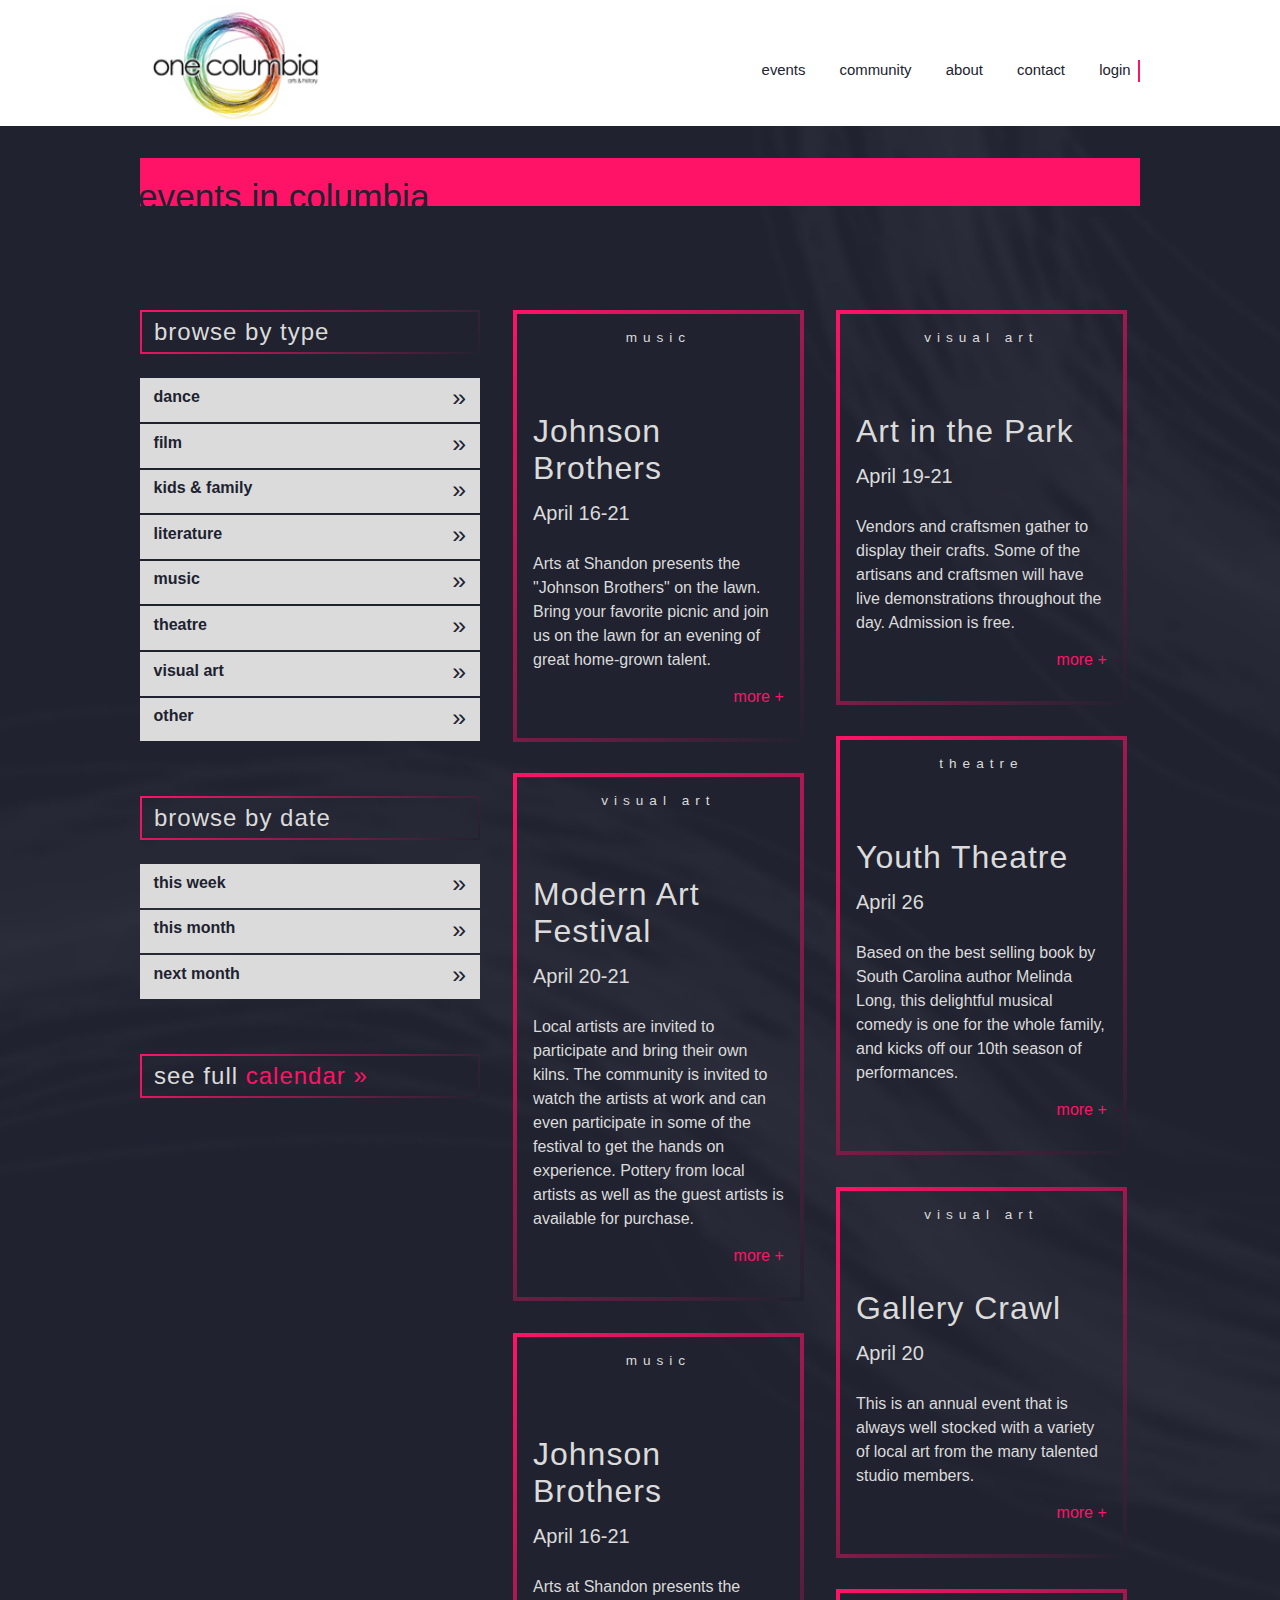
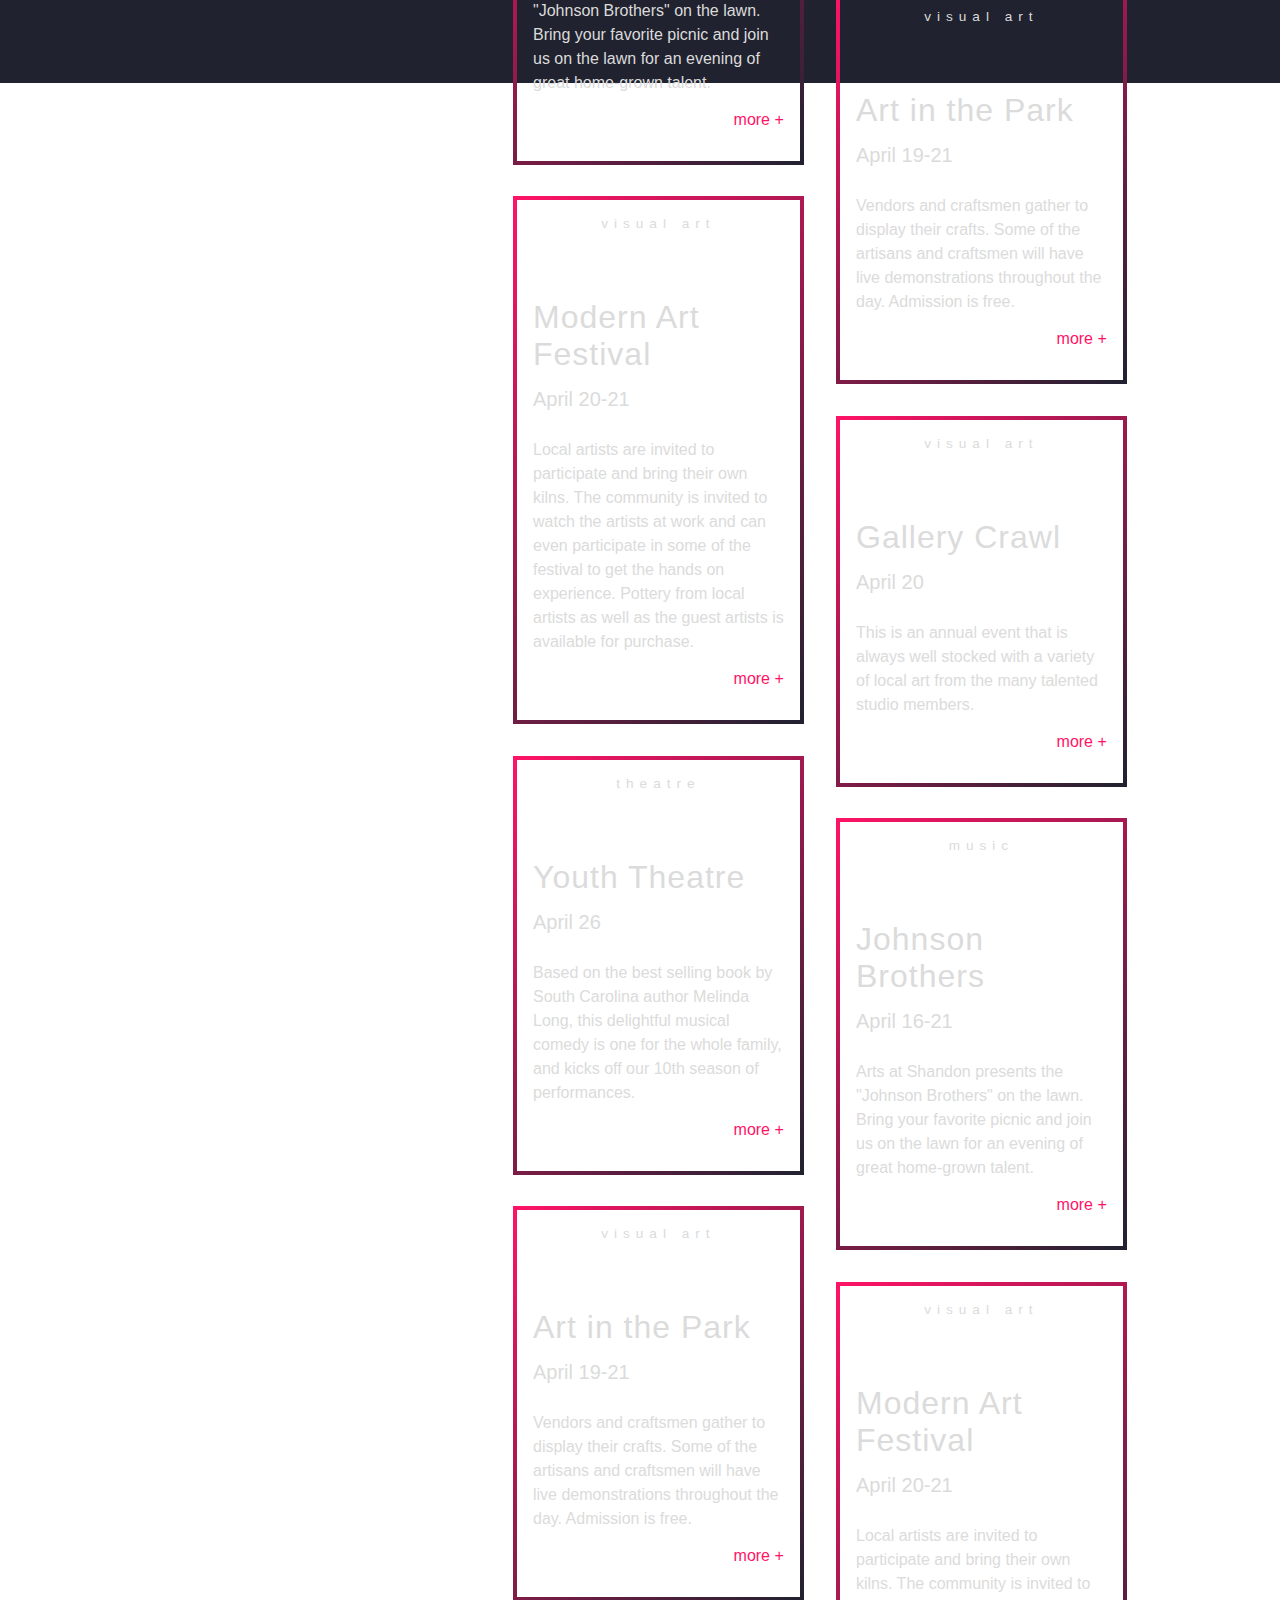
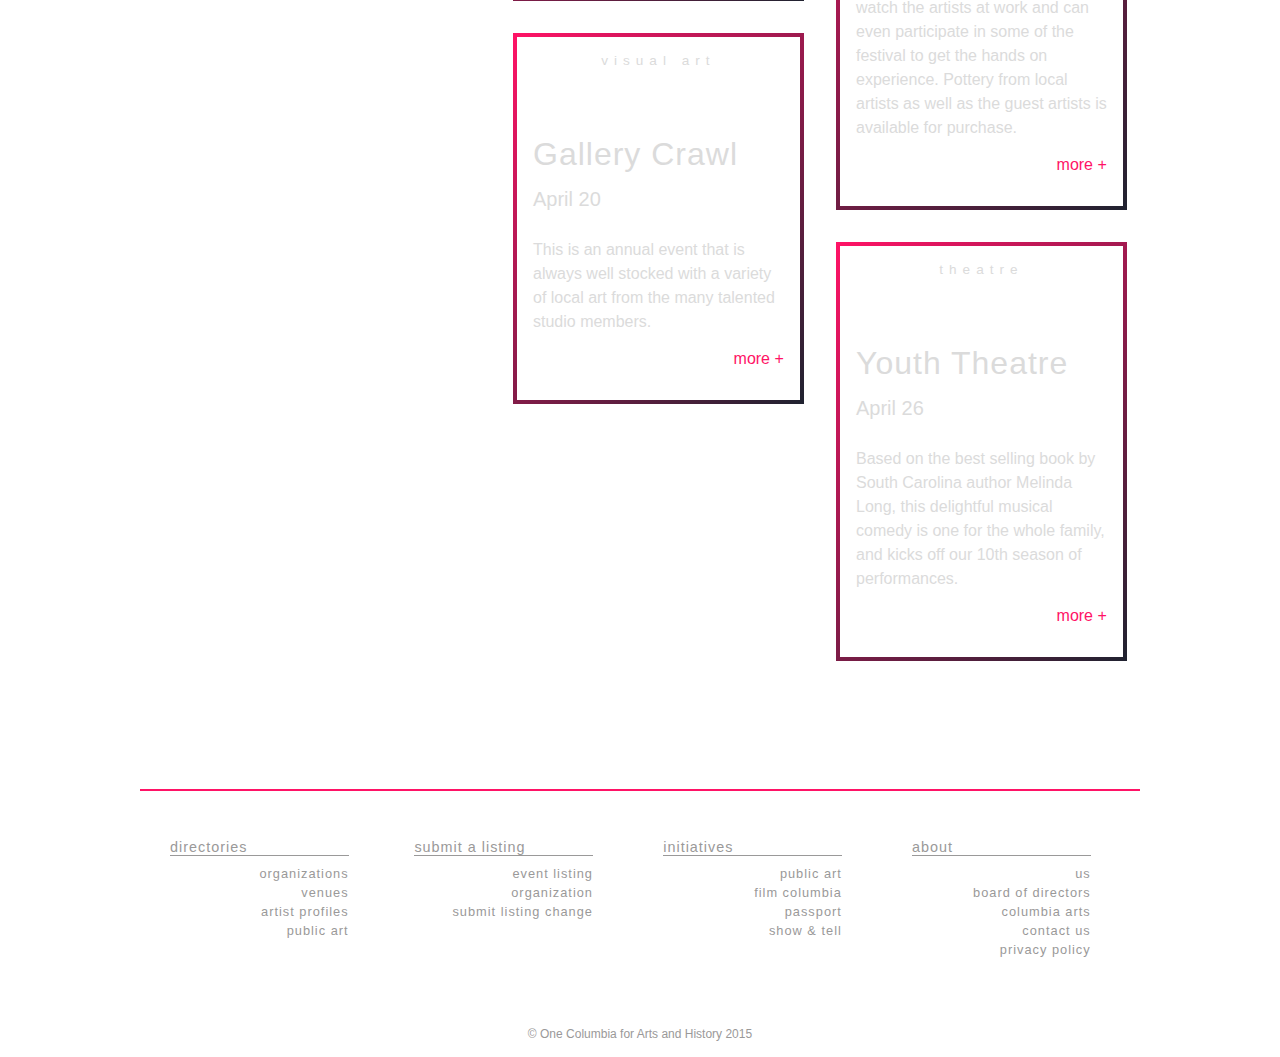
<file: events.html>
<!DOCTYPE>
<html>
	<head>
		<meta charset="utf-8" />
		<meta name="viewport" content="width=device-width, initial-scale=1">
		<title>One Columbia for Arts & History</title>

		<link rel="stylesheet" href="css/styles.css">
	</head>

	<body>
		

			<header class="clearfix">
				<div class="wrapper">
						<h1><a class="logo" href="index.html">One Columbia</a></h1>
					
					
				
					<ul class="navUl">
						<li><a class="navLink" href="events.html">events</a></li>
						<li><a class="navLink" href="#">community</a></li>
						<li><a class="navLink" href="#">about</a></li>
						<li><a class="navLink" href="#">contact</a></li>
						<li><a class="navLink" href="#">login</a></li>
					</ul>
				</div>
				<div class="wrapper">
			</header>	
			
			

			<div class="wrapper">


					<div class="pageTitle">
						<h2><span class="bold">events</span> in columbia</h2>
					</div>

				
					
					<div class="sidebar">

						<h3 class="navTitle ">browse by <span class="bold">type</span></h3>
						<ul class="sidenav">
							<li><a class="sidenavLink" href="#">dance</a></li>
							<li><a class="sidenavLink" href="#">film</a></li>
							<li><a class="sidenavLink" href="#">kids & family</a></li>
							<li><a class="sidenavLink" href="#">literature</a></li>
							<li><a class="sidenavLink" href="#">music</a></li>
							<li><a class="sidenavLink" href="#">theatre</a></li>
							<li><a class="sidenavLink" href="#">visual art</a></li>
							<li><a class="sidenavLink" href="#">other</a></li>
						</ul>

						<h3 class="navTitle sideWrap">browse by <span class="bold">date</span></h3>
						<ul class="sidenav">
							<li><a class="sidenavLink" href="#">this week</a></li>
							<li><a class="sidenavLink" href="#">this month</a></li>
							<li><a class="sidenavLink" href="#">next month</a></li>
						</ul>

						<a href="#"><h3 class="navTitle calendar sideWrap">see full <span class="bold pink">calendar   &raquo;</span></h3></a>


					</div>
					
				

					<div class="features">
						<a href="eventdetail.html" class="eventBrief">
							<h5>Music</h5>
							<h3><span class="bold">Johnson Brothers</span></h3>
							<h4>April 16-21</h4>


							<p class="eventDescr">Arts at Shandon presents the "Johnson Brothers" on the lawn. Bring your favorite picnic and join us on the lawn for an evening of great home-grown talent.</p>

							<p class="more">more +</p>
						</a>

						<a href="#" class="eventBrief">
							<h5>Visual Art</h5>
							<h3><span class="bold">Art in the Park</span></h3>
							<h4>April 19-21</h4>

							<p class="eventDescr">Vendors and craftsmen gather to display their crafts.  Some of the artisans and craftsmen will have live demonstrations throughout the day.  Admission is free.</p>

							<p class="more">more +</p>
						</a>
						
						<a href="#" class="eventBrief">
							<h5>Theatre</h5>
							<h3><span class="bold">Youth Theatre</span></h3>
							<h4>April 26</h4>

							<p class="eventDescr">Based on the best selling book by South Carolina author Melinda Long, this delightful musical comedy is one for the whole family, and kicks off our 10th season of performances.</p>

							<p class="more">more +</p>
						</a>
						

						<a href="#" class="eventBrief">
							<h5>Visual Art</h5>
							<h3><span class="bold">Modern Art Festival</span></h3>
							<h4>April 20-21</h4>

							<p class="eventDescr">Local artists are invited to participate and bring their own kilns.  The community is invited to watch the artists at work and can even participate in some of the festival to get the hands on experience.  Pottery from local artists as well as the guest artists is available for purchase.</p>

							<p class="more">more +</p>
						</a>

						
						<a href="#" class="eventBrief">
							<h5>Visual Art</h5>
							<h3><span class="bold">Gallery Crawl</span></h3>
							<h4>April 20</h4>

							<p class="eventDescr">This is an annual event that is always well stocked with a variety of local art from the many talented studio members.</p>

							<p class="more">more +</p>
						</a>

						
						<a href="eventdetail.html" class="eventBrief">
							<h5>Music</h5>
							<h3><span class="bold">Johnson Brothers</span></h3>
							<h4>April 16-21</h4>

							<p class="eventDescr">Arts at Shandon presents the "Johnson Brothers" on the lawn. Bring your favorite picnic and join us on the lawn for an evening of great home-grown talent.</p>

							<p class="more">more +</p>
						</a>

						<a href="#" class="eventBrief">
							<h5>Visual Art</h5>
							<h3><span class="bold">Art in the Park</span></h3>
							<h4>April 19-21</h4>

							<p class="eventDescr">Vendors and craftsmen gather to display their crafts.  Some of the artisans and craftsmen will have live demonstrations throughout the day.  Admission is free.</p>

							<p class="more">more +</p>
						</a>

						<a href="#" class="eventBrief">
							<h5>Visual Art</h5>
							<h3><span class="bold">Modern Art Festival</span></h3>
							<h4>April 20-21</h4>

							<p class="eventDescr">Local artists are invited to participate and bring their own kilns.  The community is invited to watch the artists at work and can even participate in some of the festival to get the hands on experience.  Pottery from local artists as well as the guest artists is available for purchase.</p>

							<p class="more">more +</p>
						</a>

						
						<a href="#" class="eventBrief">
							<h5>Visual Art</h5>
							<h3><span class="bold">Gallery Crawl</span></h3>
							<h4>April 20</h4>

							<p class="eventDescr">This is an annual event that is always well stocked with a variety of local art from the many talented studio members.</p>

							<p class="more">more +</p>
						</a>

						<a href="#" class="eventBrief">
							<h5>Theatre</h5>
							<h3><span class="bold">Youth Theatre</span></h3>
							<h4>April 26</h4>

							<p class="eventDescr">Based on the best selling book by South Carolina author Melinda Long, this delightful musical comedy is one for the whole family, and kicks off our 10th season of performances.</p>

							<p class="more">more +</p>
						</a>

						<a href="eventdetail.html" class="eventBrief">
							<h5>Music</h5>
							<h3><span class="bold">Johnson Brothers</span></h3>
							<h4>April 16-21</h4>

							<p class="eventDescr">Arts at Shandon presents the "Johnson Brothers" on the lawn. Bring your favorite picnic and join us on the lawn for an evening of great home-grown talent.</p>

							<p class="more">more +</p>
						</a>

						<a href="#" class="eventBrief">
							<h5>Visual Art</h5>
							<h3><span class="bold">Art in the Park</span></h3>
							<h4>April 19-21</h4>

							<p class="eventDescr">Vendors and craftsmen gather to display their crafts.  Some of the artisans and craftsmen will have live demonstrations throughout the day.  Admission is free.</p>

							<p class="more">more +</p>
						</a>

						<a href="#" class="eventBrief">
							<h5>Visual Art</h5>
							<h3><span class="bold">Modern Art Festival</span></h3>
							<h4>April 20-21</h4>

							<p class="eventDescr">Local artists are invited to participate and bring their own kilns.  The community is invited to watch the artists at work and can even participate in some of the festival to get the hands on experience.  Pottery from local artists as well as the guest artists is available for purchase.</p>

							<p class="more">more +</p>
						</a>

						
						<a href="#" class="eventBrief">
							<h5>Visual Art</h5>
							<h3><span class="bold">Gallery Crawl</span></h3>
							<h4>April 20</h4>

							<p class="eventDescr">This is an annual event that is always well stocked with a variety of local art from the many talented studio members.</p>

							<p class="more">more +</p>
						</a>

						<a href="#" class="eventBrief">
							<h5>Theatre</h5>
							<h3><span class="bold">Youth Theatre</span></h3>
							<h4>April 26</h4>

							<p class="eventDescr">Based on the best selling book by South Carolina author Melinda Long, this delightful musical comedy is one for the whole family, and kicks off our 10th season of performances.</p>

							<p class="more">more +</p>
						</a>

						

	
	

		</div>

		<footer>
			<div class="wrapper">

				<div class="footerGroup">
					<h5>directories</h5>
					<ul>
						<li><a href="#">organizations</a></li>
						<li><a href="#">venues</a></li>
						<li><a href="#">artist profiles</a></li>
						<li><a href="#">public art</a></li>
					</ul>
				</div>

				<div class="footerGroup2">
					<h5>submit a listing</h5>
					<ul>
						<li><a href="#">event listing</a></li>
						<li><a href="#">organization</a></li>
						<li><a href="#">submit listing change</a></li>
					</ul>
				</div>


				<div class="footerGroup init">
					<h5>initiatives</h5>
					<ul>
						<li><a href="#">public art</a></li>
						<li><a href="#">film columbia</a></li>
						<li><a href="#">passport</a></li>
						<li><a href="#">show & tell</a></li>
					</ul>
				</div>

				<div class="footerGroup2 about">
					<h5>about</h5>
					<ul>
						<li><a href="#">us</a></li>
						<li><a href="#">board of directors</a></li>
						<li><a href="#">columbia arts</a></li>
						<li><a href="#">contact us</a></li>
						<li><a href="#">privacy policy</a></li>
					</ul>
				</div>

				<p>© One Columbia for Arts and History 2015</p>
			</div>	
		</footer>
		

	<script src="js/jquery-1.11.2.min.js"></script>
	<script src="js/masonry.js"></script>
	<script src="js/main.js"></script>

	</body>
</html>
</file>
<file: css/styles.css>
.clearfix:before, .clearfix:after {
  content: "";
  display: table; }

.clearfix:after {
  clear: both; }

.clearfix {
  *zoom: 1; }

img {
  max-width: 100%;
  padding: 0;
  margin: 0; }

body {
  padding: 0;
  margin: 0;
  background: url(../images/bgswirlblue.jpg) no-repeat;
  background-size: cover;
  background-position: center;
  background-attachment: fixed;
  font-family: "Helvetica Neue", Arial, sans-serif;
  color: #202230;
  font-weight: 300; }

ul {
  list-style: none;
  padding-left: 0; }

a {
  text-decoration: none;
  color: #202230; }

.wrapper {
  margin: 0 auto;
  padding: 0 3%; }
  @media (min-width: 1000px) {
    .wrapper {
      max-width: 1000px; } }

.bold {
  font-weight: 500; }

h2, h3 {
  font-weight: 200; }

header {
  background-color: #fff;
  margin-bottom: 2em; }

.logo {
  background: url(../images/logo.png) no-repeat;
  text-indent: -9999px;
  width: 190px;
  height: 120px;
  background-size: 190px 120px;
  float: left;
  margin-top: .2em; }

h1 {
  margin: 0; }

.navUl {
  text-align: right;
  line-height: 1.45;
  display: inline-block;
  float: right;
  font-size: .93em;
  font-weight: 400;
  padding-right: .5em;
  border-right: 2px solid #ff1366; }
  @media (min-width: 660px) {
    .navUl {
      margin-top: 60px; }
      .navUl li {
        display: inline-block;
        margin-left: 30px; } }

.navLink {
  -webkit-transition: color 0.5s ease;
  -moz-transition: color 0.5s ease;
  -ms-transition: color 0.5s ease;
  -o-transition: color 0.5s ease;
  transition: color 0.5s ease; }
  @media (min-width: 660px) {
    .navLink:hover {
      color: #ff1366; } }

.navBorder {
  display: block;
  height: 1px;
  border: 0;
  border-top: 2px solid #ff1366;
  margin: 0 0 3em 0;
  padding: 0; }

footer {
  margin-top: 7em;
  border-top: 2px solid #ff1366;
  padding: 3em 0 1em 0; }
  footer a {
    color: #9a9999;
    font-weight: 200;
    font-size: .8em;
    text-align: center;
    display: inline-block;
    line-height: 1.4;
    letter-spacing: 1px;
    -webkit-transition: color 0.4s ease;
    -moz-transition: color 0.4s ease;
    -ms-transition: color 0.4s ease;
    -o-transition: color 0.4s ease;
    transition: color 0.4s ease; }
    @media (min-width: 660px) {
      footer a:hover {
        color: #ff1366; } }
  footer h5 {
    color: #9a9999;
    letter-spacing: 1px;
    border-bottom: 1px solid #9a9999;
    font-weight: 400;
    font-size: .9em;
    margin: 0; }
  footer ul {
    margin: .5em 0 2em 0;
    text-align: right; }
  footer p {
    text-align: center;
    color: #9a9999;
    font-size: .75em;
    font-weight: 200;
    margin: 3em 0 0 0; }
  @media (min-width: 500px) {
    footer .footerGroup {
      width: 40%;
      float: left;
      margin-right: 10%; }
    footer .init {
      width: 40%;
      float: left;
      margin-right: 10%; }
    footer .footerGroup2 {
      width: 40%;
      float: right; }
    footer p {
      clear: both; } }
  @media (min-width: 500px) {
    footer {
      clear: both; }
      footer .init {
        margin-right: 0;
        clear: left; } }
  @media (min-width: 660px) {
    footer {
      clear: both; }
      footer .init {
        margin-right: 0;
        clear: left; } }
  @media (min-width: 1000px) {
    footer .footerGroup2 {
      width: 19%;
      display: inline-block;
      float: none;
      margin-right: 7%;
      margin-left: 7%;
      vertical-align: top; }
    footer .footerGroup {
      width: 19%;
      display: inline-block;
      margin-right: 0; }
    footer .init {
      float: none;
      margin-right: 7%; }
    footer .about {
      margin-right: 0;
      display: inline-block;
      margin-left: 0; } }

@media (min-width: 1000px) {
  .footerWrapper {
    margin: 0 auto;
    width: 80%; } }

.marketingArea {
  position: relative;
  overflow: hidden; }

.marketText {
  background-color: rgba(255, 19, 102, 0.8);
  padding-bottom: 8px;
  padding-right: 8px;
  overflow: hidden;
  position: absolute;
  top: 0;
  bottom: 0;
  left: 0;
  right: 0;
  z-index: 1; }
  @media (min-width: 500px) {
    .marketText {
      width: 50%; } }
  @media (min-width: 660px) {
    .marketText {
      width: 34%; } }
  @media (min-width: 1000px) {
    .marketText {
      width: 33%; } }
  .marketText h2 {
    font-size: 2em;
    display: inline-block;
    margin: 0;
    margin-left: -3px;
    margin-bottom: 2em;
    line-height: .9em; }
    @media (min-width: 660px) {
      .marketText h2 {
        font-size: 3em; } }
    @media (min-width: 800px) {
      .marketText h2 {
        font-size: 3.7em; } }
    @media (min-width: 1000px) {
      .marketText h2 {
        font-size: 4.3em; } }
  .marketText p {
    text-align: right;
    position: absolute;
    bottom: 0;
    right: 1em;
    font-size: 1em; }
    @media (min-width: 800px) {
      .marketText p {
        font-size: 1.2em; } }
    @media (min-width: 1000px) {
      .marketText p {
        font-size: 1.45em; } }

.marketingParent {
  position: relative; }

.button {
  display: block;
  border: 2px solid #ff1366;
  padding: .5em 40px .6em 0;
  font-weight: 300;
  letter-spacing: 1px;
  text-align: right;
  margin: .5em 0 0 0;
  color: #dbdbdb;
  -webkit-transition: color 0.4s ease;
  -moz-transition: color 0.4s ease;
  -ms-transition: color 0.4s ease;
  -o-transition: color 0.4s ease;
  transition: color 0.4s ease; }
  .button .point {
    font-size: 1.4em; }
  @media (min-width: 660px) {
    .button {
      padding-right: 0;
      padding-left: 2%;
      position: absolute;
      right: 18px;
      bottom: 18px;
      padding-right: 10px;
      margin: 0;
      border: 2px solid transparent;
      background-color: #ff1366;
      color: #202230;
      width: 28%; } }
  @media (min-width: 660px) {
    .button:hover {
      color: #dbdbdb; } }

h3 {
  color: #dbdbdb;
  font-size: 1.5em;
  letter-spacing: 1px; }

.sidenav {
  padding-bottom: 1.8em;
  margin-top: 0; }

.eventDetail {
  border-top: 4px solid #ff1366; }

.sidenavLink {
  background-color: #dbdbdb;
  font-weight: 600;
  padding: .6em 4%;
  padding-bottom: 1em;
  display: block;
  margin-bottom: 2px;
  position: relative;
  -webkit-transition: color 0.4s ease;
  -moz-transition: color 0.4s ease;
  -ms-transition: color 0.4s ease;
  -o-transition: color 0.4s ease;
  transition: color 0.4s ease; }
  .sidenavLink:after {
    content: "\00BB";
    position: absolute;
    top: 6px;
    right: 14px;
    font-size: 1.55em;
    font-weight: 200; }
  @media (min-width: 660px) {
    .sidenavLink:hover {
      color: #ff1366; } }

.homeFeature {
  display: block;
  background-color: #dbdbdb;
  padding-bottom: .25em;
  margin-top: 1.5em;
  overflow: hidden; }
  .homeFeature h4, .homeFeature p {
    text-align: right; }
  .homeFeature h4 {
    font-size: 1.5em;
    margin: .5em;
    margin-bottom: .5em; }
  .homeFeature p {
    font-size: 1.1em;
    margin: .5em; }
  .homeFeature .more {
    color: #ff1366;
    font-weight: 300;
    margin-top: -.55em;
    -webkit-transition: color 0.4s ease;
    -moz-transition: color 0.4s ease;
    -ms-transition: color 0.4s ease;
    -o-transition: color 0.4s ease;
    transition: color 0.4s ease; }
    @media (min-width: 660px) {
      .homeFeature .more:hover {
        color: #202230; } }
  @media (min-width: 660px) {
    .homeFeature {
      width: 100%; } }
  @media (min-width: 1000px) {
    .homeFeature {
      width: 47%;
      float: left;
      margin-top: 1em;
      margin-left: 1.1em; } }

.pic {
  height: 12em;
  overflow: hidden; }

@media (min-width: 660px) {
  .pic img {
    transition: all, 1s, ease; }

  .homeFeature:hover .pic img {
    transform: scale(1.1); } }
@media (min-width: 1000px) {
  .fka {
    margin-top: 0; } }

.home .features {
  margin-top: 0; }

.home .top {
  margin-top: 0; }

@media (min-width: 660px) {
  .features {
    width: 56%;
    float: right;
    display: inline-block;
    margin-top: 0;
    margin-bottom: 7em; } }

.allButton {
  display: block;
  border: 4px solid #ff1366;
  margin-top: 1.5em;
  overflow: hidden;
  -webkit-transition: background-color 0.5s ease;
  -moz-transition: background-color 0.5s ease;
  -ms-transition: background-color 0.5s ease;
  -o-transition: background-color 0.5s ease;
  transition: background-color 0.5s ease; }
  @media (min-width: 660px) {
    .allButton:hover {
      border-color: #202230;
      background-color: #ff1366; }
      .allButton:hover .allEvents {
        -webkit-transition: color 0.5s ease;
        -moz-transition: color 0.5s ease;
        -ms-transition: color 0.5s ease;
        -o-transition: color 0.5s ease;
        transition: color 0.5s ease;
        color: #202230; } }

@media (min-width: 1000px) {
  .allButton {
    width: 46%;
    float: left;
    height: 294px;
    margin-top: 1em;
    margin-left: 1.1em; } }

.allEvents {
  color: #ff1366;
  font-size: 6em;
  line-height: .6;
  margin: 0;
  margin-top: 1.98em;
  margin-left: -12px; }
  .allEvents .bold {
    font-weight: 600; }
  @media (min-width: 1000px) {
    .allEvents {
      margin-top: 1.8em; } }

.pink {
  color: #ff1366; }

@media (min-width: 660px) {
  .sidebar {
    width: 40%;
    float: left; } }
@media (min-width: 800px) {
  .sidebar {
    width: 34%; } }

.pageTitle {
  background-color: #ff1366;
  padding-top: .5em;
  padding-bottom: 0;
  margin-bottom: 5em;
  position: relative; }
  .pageTitle h2 {
    font-size: 1.85em;
    margin: 0;
    position: relative;
    left: -2px;
    bottom: -11px; }
    @media (min-width: 660px) {
      .pageTitle h2 {
        font-size: 2.2em; } }

.features {
  margin-top: .5em; }
  @media (min-width: 1000px) {
    .features {
      width: 66%;
      float: left; } }

.eventBrief {
  border-width: 4px;
  border-style: solid;
  border-image: linear-gradient(135deg, #ff1366, #202230) 3;
  padding: 1em;
  margin: 1em 0;
  width: 90%; }
  .eventBrief h5 {
    color: #dbdbdb;
    font-weight: 100;
    font-size: .85em;
    margin-top: 0;
    text-transform: lowercase;
    letter-spacing: 6px;
    text-align: center;
    margin-bottom: 5em; }
  .eventBrief h4 {
    color: #dbdbdb;
    font-weight: 300;
    margin-top: .75em;
    font-size: 1.25em; }
  .eventBrief h3 {
    font-size: 2em;
    margin-bottom: 0;
    margin-top: .5em; }
  .eventBrief a {
    color: #ff1366; }
  .eventBrief .more {
    text-align: right;
    color: #ff1366; }
  .eventBrief .eventDescr {
    color: #dbdbdb;
    line-height: 1.5; }
  @media (min-width: 660px) {
    .eventBrief:hover {
      border-image: linear-gradient(-45deg, #ff1366, #202230) 3; } }
  @media (min-width: 660px) {
    .eventBrief:hover .more {
      color: #dbdbdb; } }
  @media (min-width: 1000px) {
    .eventBrief {
      width: 38%;
      float: left;
      margin-left: 5%; } }

.navTitle {
  font-size: 1.5em;
  font-weight: 100;
  display: block;
  padding: .25em .5em;
  margin: 1em 0;
  border-width: 2px;
  border-style: solid;
  border-image: linear-gradient(135deg, #ff1366, #202230) 3; }

.calendar .bold {
  -webkit-transition: color 0.4s ease;
  -moz-transition: color 0.4s ease;
  -ms-transition: color 0.4s ease;
  -o-transition: color 0.4s ease;
  transition: color 0.4s ease; }
  @media (min-width: 660px) {
    .calendar .bold:hover {
      color: #dbdbdb; } }

.eventHead {
  position: relative; }
  .eventHead img {
    width: 100%; }

.dateBg {
  background-color: rgba(255, 19, 102, 0.8);
  color: #202230;
  width: 60%;
  overflow: hidden;
  position: absolute;
  top: 0;
  bottom: 0;
  left: 0;
  z-index: 1; }
  .dateBg h3 {
    color: #202230;
    font-size: 8em;
    line-height: .7em;
    letter-spacing: -2px;
    margin: 0;
    position: absolute;
    right: -10px;
    bottom: -10px; }
  .dateBg span {
    letter-spacing: 0;
    font-weight: 600; }
  .dateBg p {
    width: 10px;
    height: 10px;
    margin: 0;
    padding: 0;
    display: block;
    position: absolute;
    transform: rotate(-90deg);
    right: 180px;
    bottom: -4px; }
    .dateBg p span {
      margin: 0;
      padding: 0;
      position: absolute;
      font-size: 2em;
      font-weight: 400;
      display: block;
      letter-spacing: 1px; }
  @media (min-width: 800px) {
    .dateBg {
      width: 50%; } }

.dateWrap {
  width: 60%;
  position: absolute;
  top: 0;
  right: 0;
  bottom: 0; }

.detailDescr {
  color: #dbdbdb; }
  .detailDescr h3 {
    margin-bottom: 0;
    font-weight: 500;
    font-size: 2em; }
  .detailDescr p {
    margin: .5em 0;
    line-height: 1.5; }
  .detailDescr h4 {
    font-weight: 200;
    margin: 0; }
  .detailDescr .sponsor {
    color: #9a9999;
    font-size: .85em;
    margin: 1em 0 3em 0; }
  .detailDescr .detailBody {
    margin-top: 3em;
    font-size: .9em;
    letter-spacing: 1px; }
  .detailDescr a {
    display: block;
    background-color: #ff1366;
    padding: .5em 40px .6em 0;
    font-weight: 600;
    letter-spacing: 1px;
    text-align: right;
    margin: 1.5em 0 5em 0;
    -webkit-transition: background-color 0.5s ease;
    -moz-transition: background-color 0.5s ease;
    -ms-transition: background-color 0.5s ease;
    -o-transition: background-color 0.5s ease;
    transition: background-color 0.5s ease; }
    @media (min-width: 660px) {
      .detailDescr a {
        width: 38%;
        padding-right: 0;
        padding-left: 2%;
        text-align: left; } }
    .detailDescr a .point {
      font-size: 1.4em; }
    @media (min-width: 660px) {
      .detailDescr a:hover {
        background-color: #dbdbdb; } }
  @media (min-width: 800px) {
    .detailDescr {
      width: 100%;
      float: right; } }

@media (min-width: 660px) {
  .detail {
    width: 57%;
    float: right;
    padding-top: 1.5em; } }
@media (min-width: 800px) {
  .detail {
    width: 60%; } }

/*# sourceMappingURL=styles.css.map */
</file>
